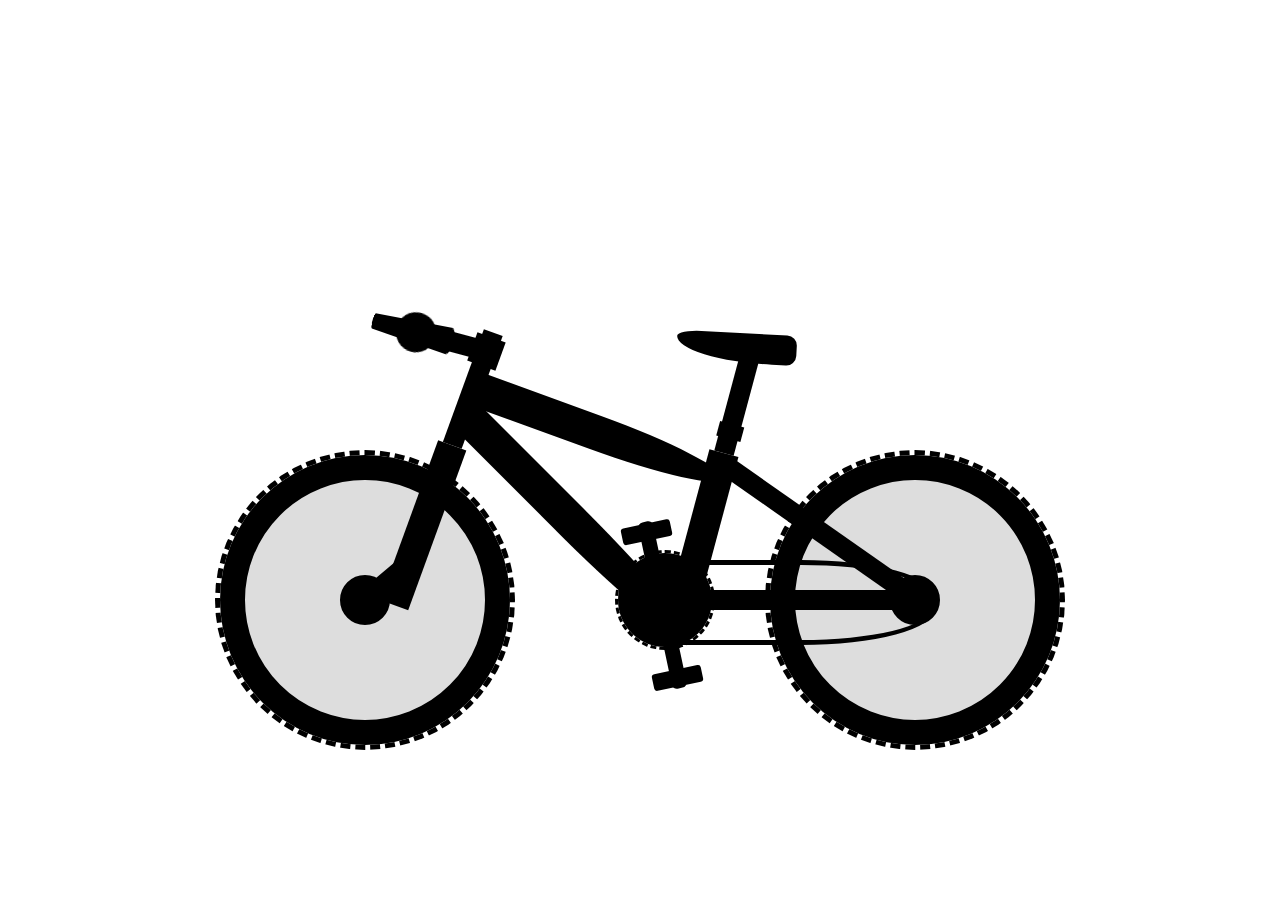
<file: 1.Bicycle/index.html>
<!DOCTYPE html>
<html lang="en">
  <head>
    <meta charset="UTF-8" />
    <meta http-equiv="X-UA-Compatible" content="IE=edge" />
    <meta name="viewport" content="width=device-width, initial-scale=1.0" />
    <link rel="stylesheet" href="style.css" />
    <title>Bicycle</title>
  </head>
  <body>
    <div class="bicycle">
      <div class="wheel front-wheel"></div>
      <div class="front-fork">
        <div class="tube"></div>
      </div>
      <div class="handlebars"></div>
      <div class="crossbar"></div>
      <div class="frame-1"></div>
      <div class="frame-2"></div>
      <div class="seat-tube">
        <div class="seat"></div>
      </div>
      <div class="crank"></div>
      <div class="chain"></div>
      <div class="pedals"></div>
      <div class="back-fork"></div>
      <div class="wheel back-wheel"></div>
    </div>
  </body>
</html>
</file>
<file: 1.Bicycle/style.css>
* {
  margin: 0;
  padding: 0;
  box-sizing: border-box;
}

html {
  font-size: 62.5%;
}

body {
  width: 100%;
  height: 100vh;
  display: grid;
  place-items: center;
}

.bicycle {
  width: 85rem;
  height: 60rem;
  position: relative;
}

.bicycle div {
  position: absolute;
}

@keyframes bicycleAnimation {
  0% {
    transform: rotateZ(0);
  }
  100% {
    transform: rotateZ(-360deg);
  }
}

.wheel {
  width: 30rem;
  aspect-ratio: 1;
  background-color: #000;
  border-radius: 50%;
  bottom: 0;
  border: 0.5rem dashed #000;
  background-clip: content-box;
  display: grid;
  place-items: center;
  animation: bicycleAnimation 5s infinite linear;
}

.wheel::after {
  content: '';
  width: 24rem;
  aspect-ratio: 1;
  position: absolute;
  border-radius: 50%;
  border: 9.5rem solid #ddd;
  box-sizing: border-box;
}

.back-wheel {
  right: 0;
}

.front-fork {
  width: 3rem;
  height: 17rem;
  background-color: #000;
  bottom: 15rem;
  left: 16.5rem;
  transform: rotateZ(20deg);
  transform-origin: left bottom;
}

.front-fork::before {
  content: '';
  width: 2rem;
  height: 5rem;
  background-color: #000;
  position: absolute;
  bottom: 0;
  left: 0.5rem;
  transform: rotateZ(30deg) translateX(-1rem);
}

.tube {
  width: 2rem;
  height: 12rem;
  background-color: #000;
  left: 0.5rem;
  top: -12rem;
}

.tube::before {
  content: '';
  width: 3rem;
  height: 3rem;
  background-color: #000;
  position: absolute;
  left: -0.5rem;
  top: 0.5rem;
}

.handlebars {
  width: 8rem;
  height: 2rem;
  background-color: #000;
  top: 18rem;
  left: 19rem;
  transform: rotateZ(15deg);
  perspective: 50rem;
}

.handlebars::before {
  content: '';
  width: 4rem;
  aspect-ratio: 1;
  background-color: #000;
  position: absolute;
  top: -1rem;
  left: -1rem;
  border-radius: 50%;
}

.handlebars::after {
  content: '';
  width: 30rem;
  height: 2rem;
  background-color: #000;
  position: absolute;
  left: -15.5rem;
  transform: rotateY(-70deg);
  border-radius: 2rem;
}

.crossbar {
  width: 27rem;
  height: 3.5rem;
  background-color: #000;
  top: 22rem;
  left: 26rem;
  transform: rotateZ(20deg);
  transform-origin: left top;
  border-radius: 0 50% 50% 0;
}

.frame-1 {
  width: 32rem;
  height: 3.5rem;
  background-color: #000;
  top: 25rem;
  left: 26rem;
  transform: rotateZ(45deg);
  transform-origin: left top;
  border-radius: 0 50% 50% 0;
}

.frame-2 {
  width: 25rem;
  height: 2rem;
  background-color: #000;
  top: 44rem;
  left: 45rem;
  z-index: 10;
}

.seat-tube {
  width: 3rem;
  height: 18.5rem;
  background-color: #000;
  top: 30rem;
  left: 47rem;
  transform: rotateZ(15deg);
}

.seat-tube::before {
  content: '';
  width: 2rem;
  height: 11rem;
  position: absolute;
  background-color: #000;
  top: -11rem;
  left: 0.5rem;
}

.seat-tube::after {
  content: '';
  width: 2.5rem;
  height: 1.5rem;
  position: absolute;
  background-color: #000;
  top: -3rem;
  left: 0.25rem;
}

.seat {
  width: 12rem;
  height: 3rem;
  background-color: #000;
  top: -12rem;
  left: -6rem;
  transform: rotateZ(-12deg);
  border-radius: 20% 1rem 1rem 80%;
}

.back-fork {
  width: 2rem;
  height: 25rem;
  background-color: #000;
  left: 60rem;
  top: 26rem;
  transform: rotateZ(-55deg);
  z-index: 10;
}

.crank {
  width: 10rem;
  height: 10rem;
  background-color: #000;
  border-radius: 50%;
  top: 40rem;
  left: 40rem;
  border: 0.3rem dashed #000;
  background-clip: content-box;
  animation: bicycleAnimation 10s infinite linear;
}

.pedals {
  width: 1.5rem;
  height: 17rem;
  background-color: #000;
  top: 37rem;
  left: 44rem;
  transform: rotateZ(-12deg);
  border-radius: 0.5rem;
  animation: bicycleAnimation 10s infinite linear;
}

.pedals::before,
.pedals::after {
  content: '';
  width: 5rem;
  height: 1.7rem;
  background-color: #000;
  position: absolute;
  left: -1.8rem;
  border-radius: 0.3rem;
  animation: bicycleAnimation 10s infinite linear reverse;
}

.pedals::before {
  top: 0.2rem;
}

.pedals::after {
  bottom: 0.2rem;
}

.chain {
  width: 31.5rem;
  height: 8.5rem;
  border: 0.5rem solid #000;
  top: 41rem;
  left: 40.5rem;
  border-radius: 5rem 50% 50% 5rem;
  z-index: 10;
}
</file>
